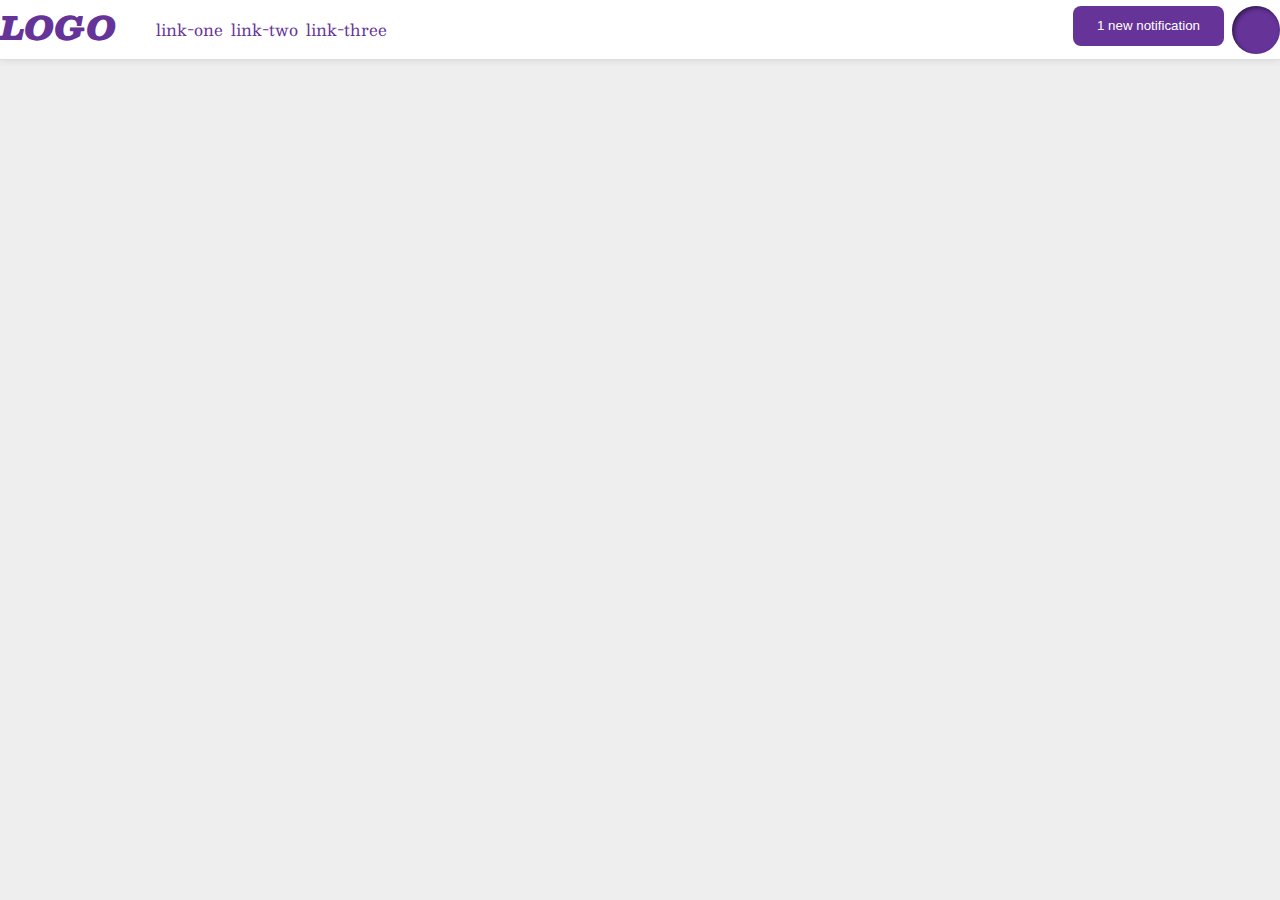
<file: flex/03-flex-header-2/index.html>
<!DOCTYPE html>
<html lang="en">
<head>
  <meta charset="UTF-8">
  <meta http-equiv="X-UA-Compatible" content="IE=edge">
  <meta name="viewport" content="width=device-width, initial-scale=1.0">
  <title>Flex Header 2</title>
  <link rel="stylesheet" href="style.css">
</head>
<body>
  <div class="header">
    <div class="rightside">
      <div class="logo">LOGO</div>
      <ul class="links">
        <li><a href="google.com">link-one</a></li>
        <li><a href="google.com">link-two</a></li>
        <li><a href="google.com">link-three</a></li>
      </ul>
      </div>  
    <div class="leftside">
      <button class="notifications">
        1 new notification
      </button>
      <div class="profile-image"></div>
    </div>
  </div>
</body>
</html>
</file>
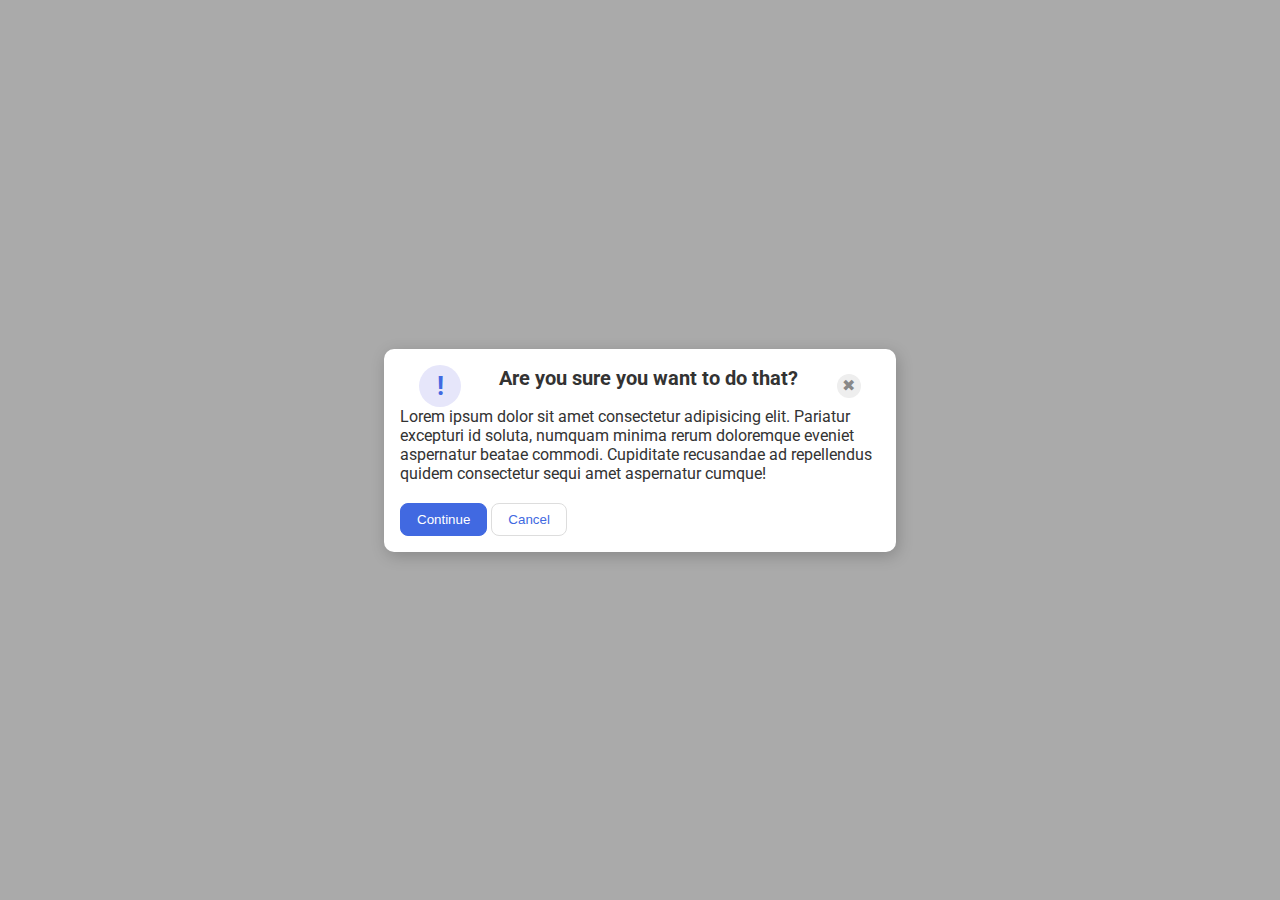
<file: flex/05-flex-modal/index.html>
<!DOCTYPE html>
<html lang="en">
<head>
  <meta charset="UTF-8">
  <meta http-equiv="X-UA-Compatible" content="IE=edge">
  <meta name="viewport" content="width=device-width, initial-scale=1.0">
  <link rel="stylesheet" href="style.css">
  <title>Modal</title>
</head>
<body>
  <div class="modal">
  <div class="toppart">
    <div class="icon">!</div>
    <div class="header">Are you sure you want to do that?</div>
    <div class="close-button">✖</div>
  </div>
    <div class="text">Lorem ipsum dolor sit amet consectetur adipisicing elit. Pariatur excepturi id soluta, numquam minima rerum doloremque eveniet aspernatur beatae commodi. Cupiditate recusandae ad repellendus quidem consectetur sequi amet aspernatur cumque!</div>
    <button class="continue">Continue</button>
    <button class="cancel">Cancel</button>
  </div>
</body>
</html>
</file>
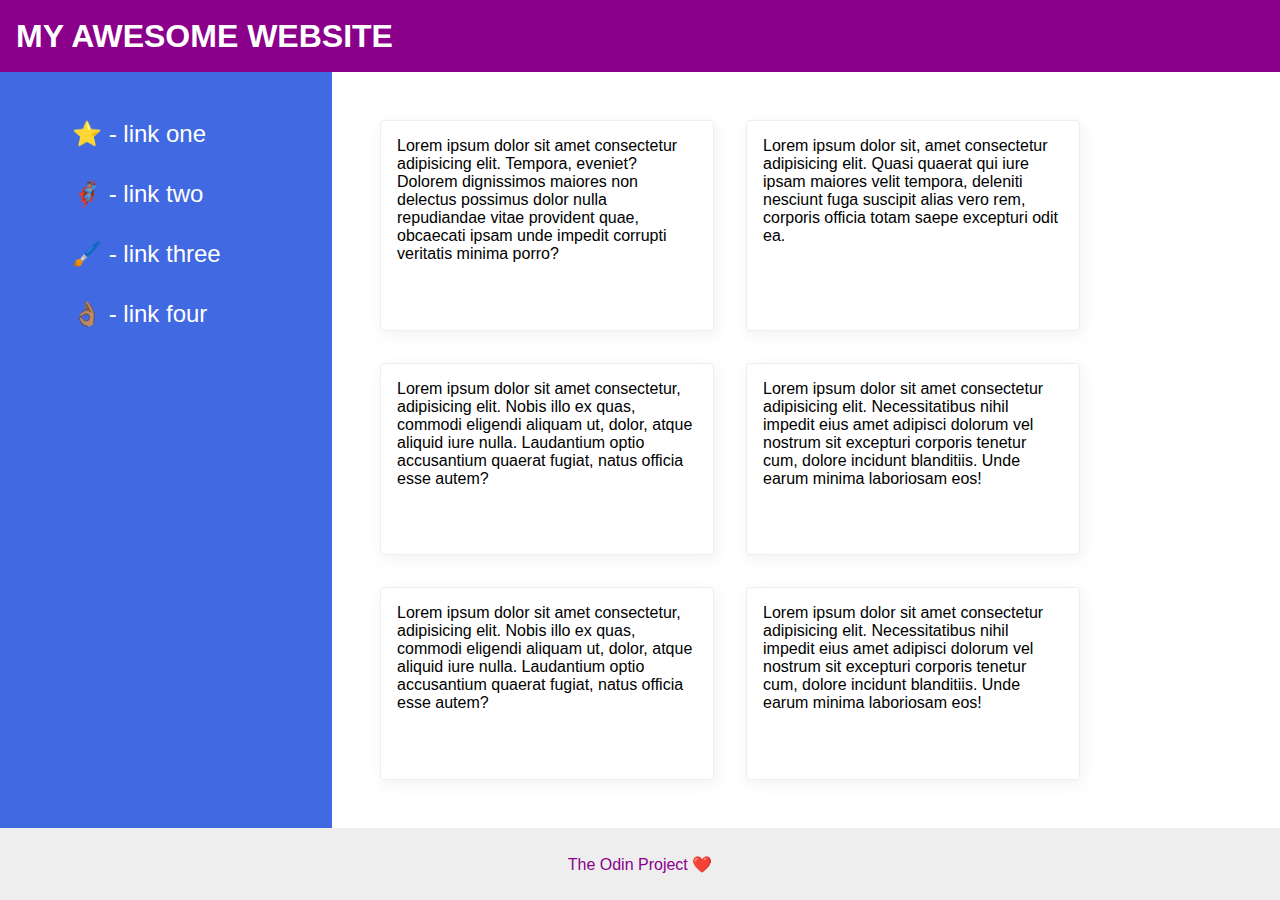
<file: flex/07-flex-layout-2/index.html>
<!DOCTYPE html>
<html lang="en">
<head>
  <meta charset="UTF-8">
  <meta http-equiv="X-UA-Compatible" content="IE=edge">
  <meta name="viewport" content="width=device-width, initial-scale=1.0">
  <title>The Holy Grail</title>
  <link rel="stylesheet" href="style.css">
</head>
<body>
  <div class="header">
    MY AWESOME WEBSITE
  </div>
  
  <div class="partemedia">
    <div class="sidebar">
      <ul>
        <li><a href="google.com">⭐ - link one</a></li>
        <li><a href="google.com">🦸🏽‍♂️ - link two</a></li>
        <li><a href="google.com">🖌️ - link three</a></li>
        <li><a href="google.com">👌🏽 - link four</a></li>
      </ul>
      </div>
    <div class="contenedor">
      <div class="card">Lorem ipsum dolor sit amet consectetur adipisicing elit. Tempora, eveniet? Dolorem dignissimos maiores non delectus possimus dolor nulla repudiandae vitae provident quae, obcaecati ipsam unde impedit corrupti veritatis minima porro?</div>
      <div class="card">Lorem ipsum dolor sit, amet consectetur adipisicing elit. Quasi quaerat qui iure ipsam maiores velit tempora, deleniti nesciunt fuga suscipit alias vero rem, corporis officia totam saepe excepturi odit ea.</div>
      <div class="card">Lorem ipsum dolor sit amet consectetur, adipisicing elit. Nobis illo ex quas, commodi eligendi aliquam ut, dolor, atque aliquid iure nulla. Laudantium optio accusantium quaerat fugiat, natus officia esse autem?</div>
      <div class="card">Lorem ipsum dolor sit amet consectetur adipisicing elit. Necessitatibus nihil impedit eius amet adipisci dolorum vel nostrum sit excepturi corporis tenetur cum, dolore incidunt blanditiis. Unde earum minima laboriosam eos!</div>
      <div class="card">Lorem ipsum dolor sit amet consectetur, adipisicing elit. Nobis illo ex quas, commodi eligendi aliquam ut, dolor, atque aliquid iure nulla. Laudantium optio accusantium quaerat fugiat, natus officia esse autem?</div>
      <div class="card">Lorem ipsum dolor sit amet consectetur adipisicing elit. Necessitatibus nihil impedit eius amet adipisci dolorum vel nostrum sit excepturi corporis tenetur cum, dolore incidunt blanditiis. Unde earum minima laboriosam eos!</div>
    </div>
   </div> 
  <div class="footer">
    The Odin Project ❤️
  </div>
</body>
</html>
</file>
<file: flex/03-flex-header-2/style.css>
/* this is some magical font-importing.  
you'll learn about it later. */
@import url('https://fonts.googleapis.com/css2?family=Besley:ital,wght@0,400;1,900&display=swap');

body {
  height: 100vh;
  margin: 0;
  background: #eee;
  font-family: Besley, serif;
}

.header {
  background: white;
  border-bottom: 1px solid #ddd;
  box-shadow: 0 0 8px rgba(0,0,0,.1);
  display: flex;
  justify-content: space-between;
  align-items: center;
}
.header ul{
  display: flex;
  gap: 8px;
}
.rightside{
  display: flex;
}
.leftside{
  display: flex;
  gap: 8px;
}

.profile-image {
  background: rebeccapurple;
  box-shadow: inset 2px 2px 4px rgba(0,0,0,.5);
  border-radius: 50%;
  width: 48px;
  height:  48px;
}

.logo {
  color: rebeccapurple;
  font-size: 32px;
  font-weight: 900;
  font-style: italic;
}

button {
  border: none;
  border-radius: 8px;
  background: rebeccapurple;
  color: white;
  padding: 8px 24px;
  height: 40px;
}

a {
  /* this removes the line under our links */
  text-decoration: none;
  color: rebeccapurple;
}

ul {
  list-style-type: none;
}
</file>
<file: flex/05-flex-modal/style.css>
@import url('https://fonts.googleapis.com/css2?family=Roboto:wght@400;700&display=swap');

html, body {
  height: 100%;
}

body {
  font-family: Roboto, sans-serif;
  margin: 0;
  background: #aaa;
  color: #333;
  /* I'll give you this one for free lol */
  display: flex;
  align-items: center;
  justify-content: center;
}

.modal {
  background: white;
  width: 480px;
  border-radius: 10px;
  box-shadow: 2px 4px 16px rgba(0,0,0,.2);
  padding: 16px; ;
}

.icon {
  color: royalblue;
  font-size: 26px;
  font-weight: 700;
  background: lavender;
  width: 42px;
  height: 42px;
  border-radius: 50%;
  display: flex;
  align-items: center;
  justify-content: center;
}

.close-button {
  background: #eee;
  border-radius: 50%;
  color: #888;
  font-weight: 400;
  font-size: 16px;
  height: 24px;
  width: 24px;
  display: flex;
  align-items: center;
  justify-content: center;
}

button {
  padding: 8px 16px;
  border-radius: 8px;
}


button.continue {
  background: royalblue;
  border: 1px solid royalblue;
  color: white;
}

button.cancel {
  background: white;
  border: 1px solid #ddd;
  color: royalblue;
}

.header{
  font-size: 20px;
  font-weight: 700;
  margin-bottom: 15px;
}

.toppart{
  display: flex;
  justify-content: space-around;
  align-items: center;

}
.text{margin-bottom: 20px;}
</file>
<file: flex/07-flex-layout-2/style.css>
body {
  font-family: -apple-system, BlinkMacSystemFont, 'Segoe UI', Roboto, Oxygen, Ubuntu, Cantarell, 'Open Sans', 'Helvetica Neue', sans-serif;
  margin: 0;
  min-height: 100vh;
  display: flex;
  flex-direction: column;
}

.header {
  display: flex;
  align-items: center;
  height: 72px;
  background: darkmagenta;
  color: white;
  font-size: 32px;
  font-weight: 900;
  padding-left: 16px;
}
.partemedia{
  flex: 1;
  display: flex;

}

.contenedor {
  padding: 32px;
  display: flex;
  flex-wrap: wrap;
}

.footer {
  height: 72px;
  background: #eee;
  color: darkmagenta;
  display: flex;
  align-items: center;
  justify-content: center;
}

.sidebar {
  flex-shrink: 0;
  width: 300px;
  background: royalblue;
  padding: 16px;

 
}
.sidebar a{
  text-decoration: none;
  font-size: 24px;
  color: white;


}
.sidebar ul li{
list-style-type: none;
}

.sidebar ul li{
padding: 16px;
  }


.sidebar ul{
  list-style-type: none;
   
  }
.card {
  border: 1px solid #eee;
  box-shadow: 2px 4px 16px rgba(0,0,0,.06);
  border-radius: 4px;
}

.card {
  padding: 16px;
  margin: 16px;
  width: 300px;
}
</file>
